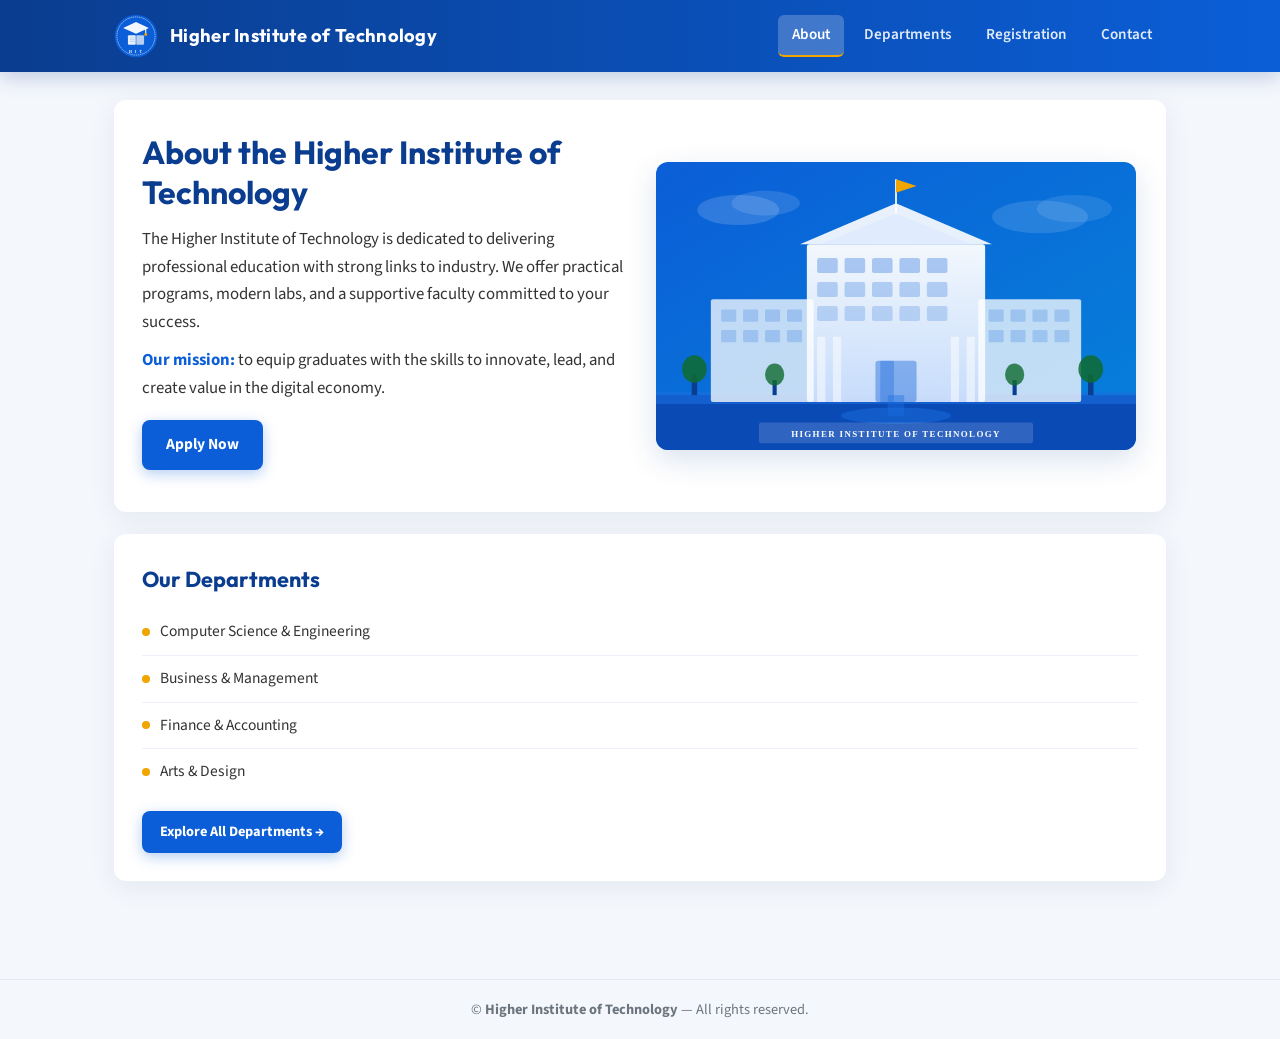
<file: index.html>
<!doctype html>
<html lang="en">
<head>
  <meta charset="utf-8" />
  <meta name="viewport" content="width=device-width, initial-scale=1" />
  <title>Higher Institute of Technology — About</title>
  <link rel="stylesheet" href="css/styles.css">
</head>
<body>

  <header class="header">
    <div class="container">
      <div class="brand">
        <img src="images/logo.svg" alt="Higher Institute of Technology Logo">
        Higher Institute of Technology
      </div>
      <nav>
        <a href="index.html" class="active">About</a>
        <a href="departments.html">Departments</a>
        <a href="register.html">Registration</a>
        <a href="contact.html">Contact</a>
      </nav>
    </div>
  </header>

  <main class="container">

    <section class="card hero" aria-labelledby="about-heading">
      <div class="hero-text">
        <h1 id="about-heading">About the Higher Institute of Technology</h1>
        <p>
          The Higher Institute of Technology is dedicated to delivering professional education
          with strong links to industry. We offer practical programs, modern labs, and a
          supportive faculty committed to your success.
        </p>
        <p>
          <span class="highlight">Our mission:</span> to equip graduates with the skills to
          innovate, lead, and create value in the digital economy.
        </p>
        <p style="margin-top: 18px;">
          <a class="cta" href="register.html">Apply Now</a>
        </p>
      </div>
      <div class="hero-img">
        <img src="images/hero.svg" alt="Higher Institute of Technology campus illustration">
      </div>
    </section>

    <section class="card" aria-labelledby="depts-heading">
      <h2 id="depts-heading">Our Departments</h2>
      <ul class="quick-depts">
        <li>Computer Science &amp; Engineering</li>
        <li>Business &amp; Management</li>
        <li>Finance &amp; Accounting</li>
        <li>Arts &amp; Design</li>
      </ul>
      <p style="margin-top: 16px;">
        <a class="cta" href="departments.html" style="font-size:0.9rem; padding:9px 18px;">
          Explore All Departments →
        </a>
      </p>
    </section>

  </main>

  <footer class="footer">
    © <strong>Higher Institute of Technology</strong> — All rights reserved.
  </footer>

</body>
</html>
</file>
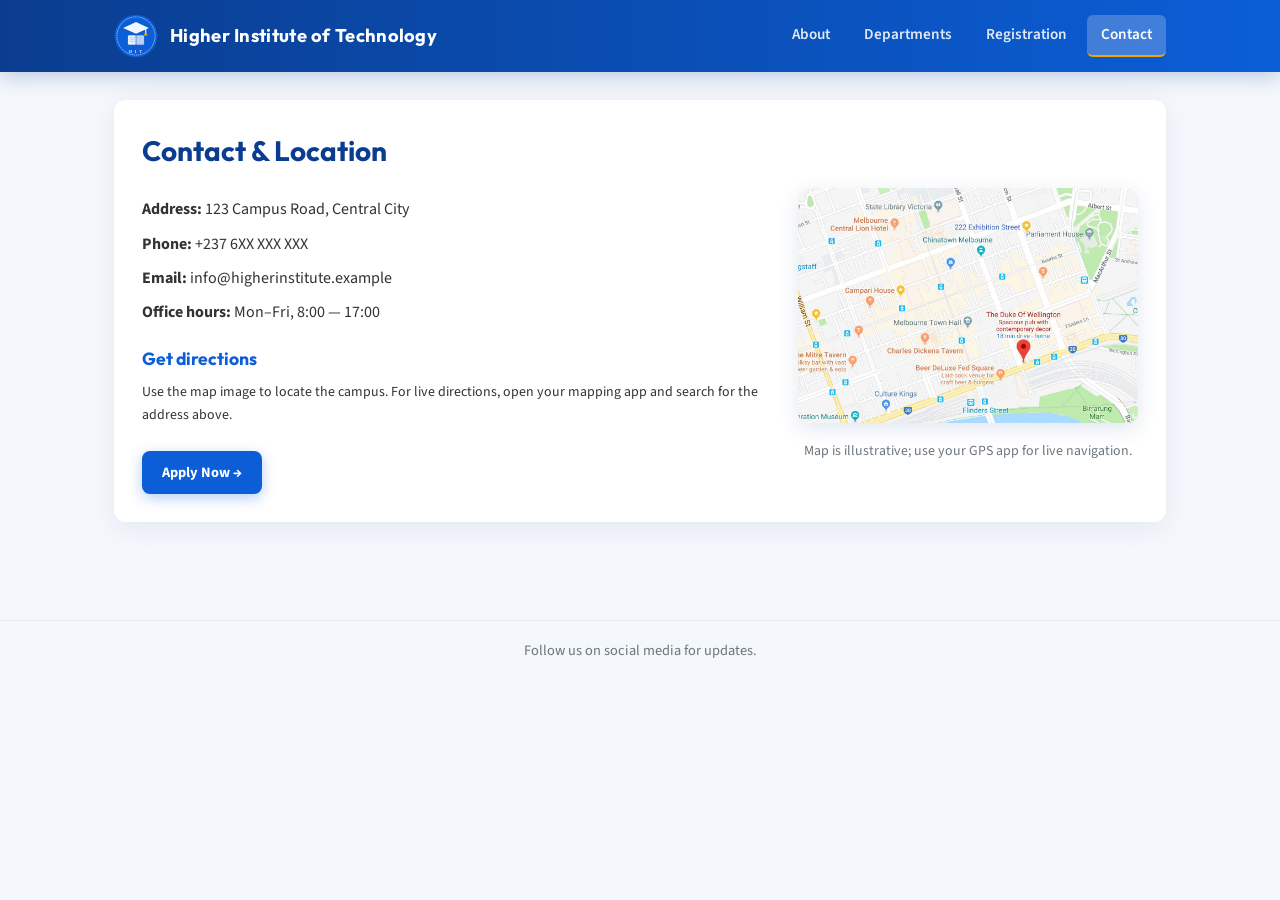
<file: contact.html>
<!doctype html>
<html lang="en">
<head>
  <meta charset="utf-8" />
  <meta name="viewport" content="width=device-width, initial-scale=1" />
  <title>Higher Institute of Technology — Contact</title>
  <link rel="stylesheet" href="css/styles.css">
</head>
<body>

  <header class="header">
    <div class="container">
      <div class="brand">
        <img src="images/logo.svg" alt="Higher Institute of Technology Logo">
        Higher Institute of Technology
      </div>
      <nav>
        <a href="index.html">About</a>
        <a href="departments.html">Departments</a>
        <a href="register.html">Registration</a>
        <a href="contact.html" class="active">Contact</a>
      </nav>
    </div>
  </header>

  <main class="container">

    <section class="card" aria-labelledby="contact-heading">
      <h1 id="contact-heading">Contact &amp; Location</h1>

      <div class="contact-grid">
        <div class="contact-info">
          <p><strong>Address:</strong> 123 Campus Road, Central City</p>
          <p><strong>Phone:</strong> +237 6XX XXX XXX</p>
          <p><strong>Email:</strong> info@higherinstitute.example</p>
          <p><strong>Office hours:</strong> Mon–Fri, 8:00 — 17:00</p>

          <h3>Get directions</h3>
          <p class="note">
            Use the map image to locate the campus. For live directions, open your mapping
            app and search for the address above.
          </p>

          <div style="margin-top: 24px;">
            <a class="cta" href="register.html" style="font-size:0.9rem; padding:10px 20px;">
              Apply Now →
            </a>
          </div>
        </div>

        <div style="text-align: center;">
          <img src="images/map.png"
               alt="Map showing campus location"
               style="width:100%; max-width:340px; border-radius:10px;
                      box-shadow:0 6px 20px rgba(10,61,143,0.12);">
          <p class="note" style="margin-top: 8px;">
            Map is illustrative; use your GPS app for live navigation.
          </p>
        </div>
      </div>
    </section>

  </main>

  <footer class="footer">
    Follow us on social media for updates.
  </footer>

</body>
</html>
</file>
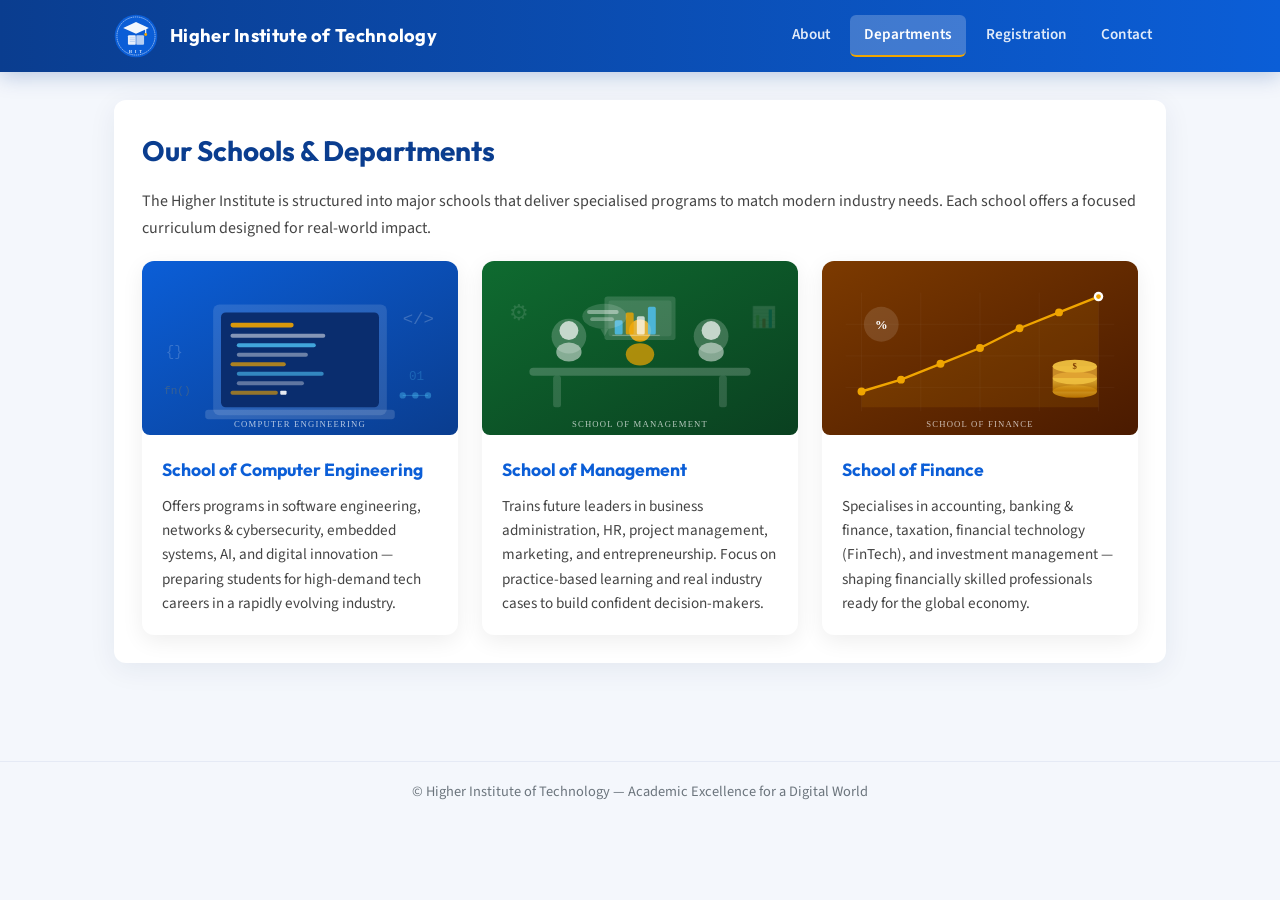
<file: departments.html>
<!doctype html>
<html lang="en">
<head>
  <meta charset="utf-8" />
  <meta name="viewport" content="width=device-width, initial-scale=1" />
  <title>Higher Institute of Technology — Departments</title>
  <link rel="stylesheet" href="css/styles.css">
</head>
<body>

  <header class="header">
    <div class="container">
      <div class="brand">
        <img src="images/logo.svg" alt="Higher Institute of Technology Logo">
        Higher Institute of Technology
      </div>
      <nav>
        <a href="index.html">About</a>
        <a href="departments.html" class="active">Departments</a>
        <a href="register.html">Registration</a>
        <a href="contact.html">Contact</a>
      </nav>
    </div>
  </header>

  <main class="container">

    <section class="card" aria-labelledby="dept-heading">
      <h1 id="dept-heading">Our Schools &amp; Departments</h1>
      <p style="margin-bottom: 20px; color: #444;">
        The Higher Institute is structured into major schools that deliver specialised programs
        to match modern industry needs. Each school offers a focused curriculum designed for
        real-world impact.
      </p>

      <div class="dept-grid">

        <!-- School 1: Computer Engineering -->
        <div class="dept-card">
          <img src="images/dept-cs.svg" alt="Computer Engineering department illustration">
          <div class="dept-card-body">
            <h3>School of Computer Engineering</h3>
            <p>
              Offers programs in software engineering, networks &amp; cybersecurity, embedded
              systems, AI, and digital innovation — preparing students for high-demand tech
              careers in a rapidly evolving industry.
            </p>
          </div>
        </div>

        <!-- School 2: Management -->
        <div class="dept-card">
          <img src="images/dept-management.svg" alt="School of Management department illustration">
          <div class="dept-card-body">
            <h3>School of Management</h3>
            <p>
              Trains future leaders in business administration, HR, project management, marketing,
              and entrepreneurship. Focus on practice-based learning and real industry cases to
              build confident decision-makers.
            </p>
          </div>
        </div>

        <!-- School 3: Finance -->
        <div class="dept-card">
          <img src="images/dept-finance.svg" alt="School of Finance department illustration">
          <div class="dept-card-body">
            <h3>School of Finance</h3>
            <p>
              Specialises in accounting, banking &amp; finance, taxation, financial technology
              (FinTech), and investment management — shaping financially skilled professionals
              ready for the global economy.
            </p>
          </div>
        </div>

      </div>
    </section>

  </main>

  <footer class="footer">
    © Higher Institute of Technology — Academic Excellence for a Digital World
  </footer>

</body>
</html>
</file>
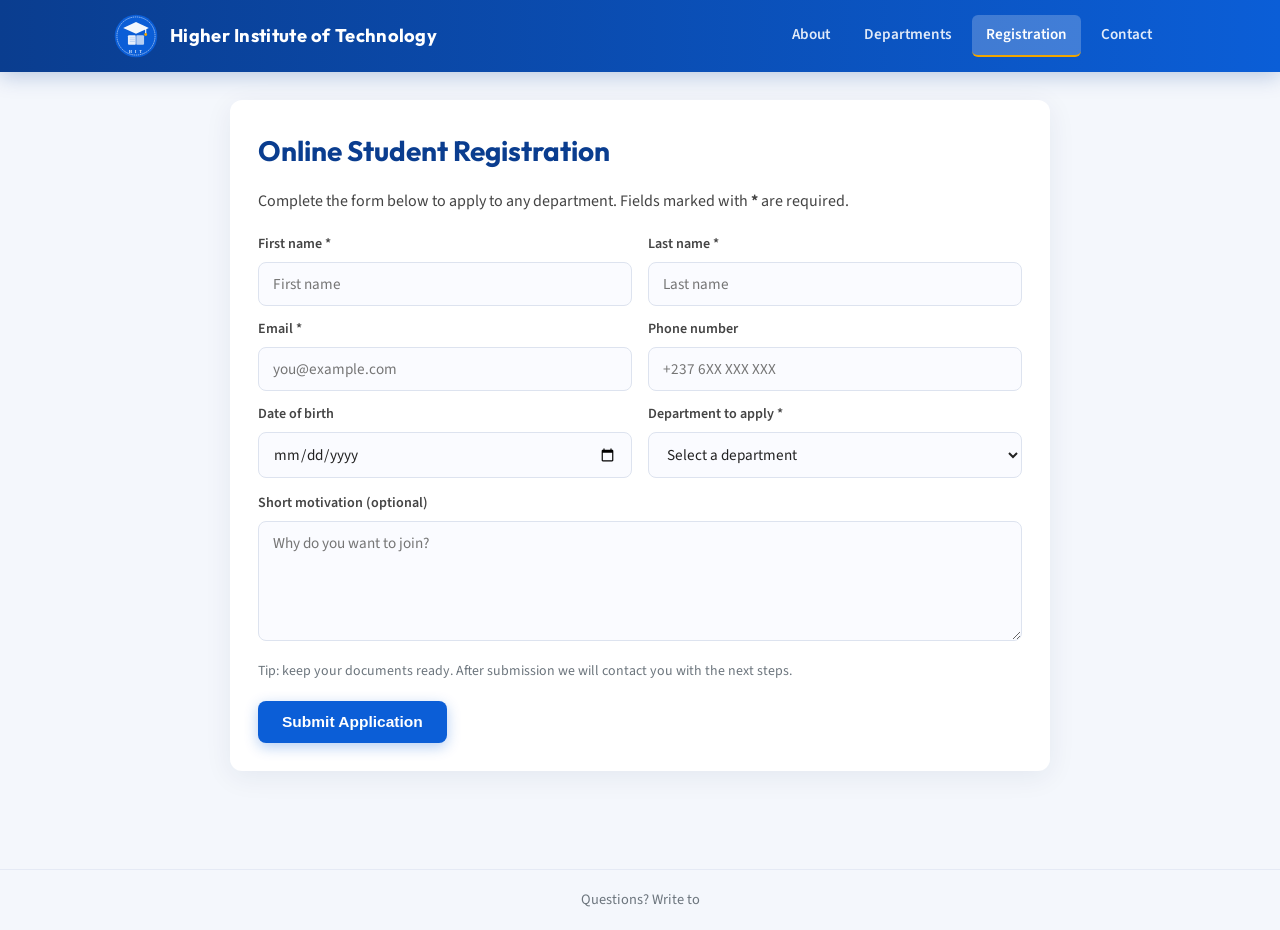
<file: register.html>
<!doctype html>
<html lang="en">
<head>
  <meta charset="utf-8" />
  <meta name="viewport" content="width=device-width, initial-scale=1" />
  <title>Higher Institute of Technology — Registration</title>
  <link rel="stylesheet" href="css/styles.css">
</head>
<body>

  <header class="header">
    <div class="container">
      <div class="brand">
        <img src="images/logo.svg" alt="Higher Institute of Technology Logo">
        Higher Institute of Technology
      </div>
      <nav>
        <a href="index.html">About</a>
        <a href="departments.html">Departments</a>
        <a href="register.html" class="active">Registration</a>
        <a href="contact.html">Contact</a>
      </nav>
    </div>
  </header>

  <main class="container">

    <section class="card" style="max-width: 820px; margin-left: auto; margin-right: auto;"
             aria-labelledby="reg-heading">
      <h1 id="reg-heading">Online Student Registration</h1>
      <p style="margin-bottom: 18px; color: #444;">
        Complete the form below to apply to any department. Fields marked with <strong>*</strong>
        are required.
      </p>

      <!-- NOTE: Update the action attribute with your real form endpoint (e.g. Formspree) -->
      <form action="#" method="post" id="registration-form" novalidate>

        <div class="form-row">
          <div class="field">
            <label for="fname">First name *</label>
            <input id="fname" name="first_name" type="text" required placeholder="First name">
          </div>
          <div class="field">
            <label for="lname">Last name *</label>
            <input id="lname" name="last_name" type="text" required placeholder="Last name">
          </div>
        </div>

        <div class="form-row">
          <div class="field">
            <label for="email">Email *</label>
            <input id="email" name="email" type="email" required placeholder="you@example.com">
          </div>
          <div class="field">
            <label for="phone">Phone number</label>
            <input id="phone" name="phone" type="text" placeholder="+237 6XX XXX XXX">
          </div>
        </div>

        <div class="form-row">
          <div class="field">
            <label for="dob">Date of birth</label>
            <input id="dob" name="dob" type="date">
          </div>
          <div class="field">
            <label for="dept">Department to apply *</label>
            <select id="dept" name="department" required>
              <option value="">Select a department</option>
              <option>Computer Science &amp; Engineering</option>
              <option>Business &amp; Management</option>
              <option>Finance &amp; Accounting</option>
              <option>Arts &amp; Design</option>
            </select>
          </div>
        </div>

        <div style="margin-top: 14px;">
          <label for="about">Short motivation (optional)</label>
          <textarea id="about" name="motivation" placeholder="Why do you want to join?"></textarea>
        </div>

        <p class="note">
          Tip: keep your documents ready. After submission we will contact you with the next steps.
        </p>

        <div style="margin-top: 18px;">
          <button class="cta" type="submit">Submit Application</button>
        </div>

      </form>
    </section>

  </main>

  <footer class="footer">
    Questions? Write to <a href="admissions@higherinstitute.example"></a> 
  </footer>

</body>
</html>
</file>
<file: css/styles.css>
/* css/styles.css — shared styles for Higher Institute of Technology */

@import url('https://fonts.googleapis.com/css2?family=Outfit:wght@600;700&family=Source+Sans+3:wght@400;600;700&display=swap');

:root {
  --brand:       #0b5ed7;
  --brand-dark:  #0a3d8f;
  --accent:      #f0a500;
  --muted:       #6c757d;
  --bg:          #f4f7fc;
  --card:        #ffffff;
  --radius:      12px;
  --maxw:        1100px;
  font-family: 'Source Sans 3', system-ui, -apple-system, sans-serif;
}

* { box-sizing: border-box; margin: 0; padding: 0; }

body {
  background: var(--bg);
  color: #1a1a2e;
  line-height: 1.65;
}

/* ── HEADER ── */
.header {
  background: linear-gradient(90deg, var(--brand-dark) 0%, var(--brand) 100%);
  color: white;
  padding: 14px 0;
  box-shadow: 0 4px 20px rgba(10, 61, 143, 0.25);
  position: sticky;
  top: 0;
  z-index: 100;
}

.header .container {
  display: flex;
  align-items: center;
  justify-content: space-between;
  gap: 16px;
  flex-wrap: wrap;
}

.brand {
  display: flex;
  align-items: center;
  gap: 12px;
  font-family: 'Outfit', sans-serif;
  font-size: 1.15rem;
  font-weight: 700;
  letter-spacing: 0.3px;
}

.brand img {
  height: 44px;
  width: 44px;
}

nav {
  display: flex;
  gap: 6px;
  flex-wrap: wrap;
}

nav a {
  color: rgba(255, 255, 255, 0.88);
  text-decoration: none;
  font-weight: 600;
  font-size: 0.95rem;
  padding: 7px 14px;
  border-radius: 6px;
  transition: background 0.2s, color 0.2s;
}

nav a:hover,
nav a.active {
  background: rgba(255, 255, 255, 0.18);
  color: #ffffff;
}

nav a.active {
  background: rgba(255, 255, 255, 0.22);
  border-bottom: 2px solid var(--accent);
}

/* ── LAYOUT ── */
.container {
  max-width: var(--maxw);
  margin: 0 auto;
  padding: 0 24px;
}

main.container {
  padding-top: 28px;
  padding-bottom: 40px;
}

/* ── CARD ── */
.card {
  background: var(--card);
  padding: 28px;
  border-radius: var(--radius);
  box-shadow: 0 6px 28px rgba(12, 40, 80, 0.07);
  margin-bottom: 22px;
}

/* ── HERO (index page) ── */
.hero {
  display: flex;
  gap: 32px;
  align-items: center;
  padding: 32px 28px;
}

.hero-text { flex: 1; }

.hero-text h1 {
  font-family: 'Outfit', sans-serif;
  font-size: 2rem;
  color: var(--brand-dark);
  line-height: 1.25;
  margin-bottom: 14px;
}

.hero-text p {
  font-size: 1.05rem;
  color: #333;
  margin-bottom: 10px;
}

.hero-img {
  flex: 1;
  min-width: 0;
}

.hero-img img {
  width: 100%;
  max-width: 480px;
  border-radius: var(--radius);
  box-shadow: 0 10px 30px rgba(10, 61, 143, 0.15);
  display: block;
}

.highlight {
  color: var(--brand);
  font-weight: 700;
}

/* ── DEPARTMENTS ── */
.dept-grid {
  display: grid;
  grid-template-columns: repeat(auto-fit, minmax(280px, 1fr));
  gap: 24px;
  margin-top: 16px;
}

.dept-card {
  background: var(--card);
  border-radius: var(--radius);
  box-shadow: 0 6px 22px rgba(0, 0, 0, 0.07);
  overflow: hidden;
  transition: transform 0.25s ease, box-shadow 0.25s ease;
}

.dept-card:hover {
  transform: translateY(-6px);
  box-shadow: 0 14px 32px rgba(0, 0, 0, 0.12);
}

.dept-card img {
  width: 100%;
  display: block;
}

.dept-card-body {
  padding: 20px;
}

.dept-card-body h3 {
  font-family: 'Outfit', sans-serif;
  color: var(--brand);
  font-size: 1.1rem;
  margin-bottom: 10px;
}

.dept-card-body p {
  color: #444;
  font-size: 0.95rem;
  line-height: 1.6;
}

/* ── QUICK DEPTS (homepage list) ── */
.quick-depts {
  list-style: none;
  padding: 0;
}

.quick-depts li {
  padding: 10px 0;
  border-bottom: 1px solid #edf0f7;
  color: #333;
  font-size: 0.97rem;
  display: flex;
  align-items: center;
  gap: 10px;
}

.quick-depts li::before {
  content: '';
  display: inline-block;
  width: 8px;
  height: 8px;
  border-radius: 50%;
  background: var(--accent);
  flex-shrink: 0;
}

.quick-depts li:last-child { border-bottom: none; }

/* ── SECTION HEADINGS ── */
h1, h2 {
  font-family: 'Outfit', sans-serif;
  color: var(--brand-dark);
}

h1 { font-size: 1.75rem; margin-bottom: 14px; }
h2 { font-size: 1.35rem; margin-bottom: 12px; }

/* ── CTA BUTTON ── */
a.cta,
button.cta {
  display: inline-block;
  padding: 12px 24px;
  border-radius: 8px;
  border: 0;
  background: var(--brand);
  color: white;
  font-weight: 700;
  font-size: 0.97rem;
  cursor: pointer;
  text-decoration: none;
  transition: background 0.2s, box-shadow 0.2s;
  box-shadow: 0 4px 14px rgba(11, 94, 215, 0.3);
}

a.cta:hover,
button.cta:hover {
  background: var(--brand-dark);
  box-shadow: 0 6px 18px rgba(11, 94, 215, 0.4);
}

/* ── FORMS ── */
.form-row {
  display: flex;
  gap: 16px;
  flex-wrap: wrap;
  margin-top: 12px;
}

.form-row .field { flex: 1; min-width: 160px; }

label {
  display: block;
  font-size: 0.88rem;
  font-weight: 600;
  margin-bottom: 6px;
  color: #444;
}

input[type=text],
input[type=email],
input[type=date],
select,
textarea {
  width: 100%;
  padding: 10px 14px;
  border-radius: 8px;
  border: 1.5px solid #dde3ef;
  background: #fafbff;
  font-family: inherit;
  font-size: 0.95rem;
  color: #222;
  transition: border-color 0.2s, box-shadow 0.2s;
}

input:focus,
select:focus,
textarea:focus {
  outline: none;
  border-color: var(--brand);
  box-shadow: 0 0 0 3px rgba(11, 94, 215, 0.1);
}

textarea { min-height: 120px; resize: vertical; }

.note {
  font-size: 0.87rem;
  color: var(--muted);
  margin-top: 10px;
}

/* ── CONTACT ── */
.contact-grid {
  display: grid;
  grid-template-columns: 1fr 340px;
  gap: 24px;
  align-items: start;
  margin-top: 14px;
}

.contact-info p { margin: 8px 0; color: #333; }

.contact-info h3 {
  font-family: 'Outfit', sans-serif;
  color: var(--brand);
  font-size: 1.1rem;
  margin: 18px 0 8px;
}

/* ── FOOTER ── */
.footer {
  margin-top: 36px;
  padding: 18px 0;
  color: var(--muted);
  text-align: center;
  font-size: 0.9rem;
  border-top: 1px solid #e5eaf5;
}

/* ── RESPONSIVE ── */
@media (max-width: 800px) {
  .hero {
    flex-direction: column;
    padding: 20px;
  }

  .hero-img img { max-width: 100%; }

  .contact-grid {
    grid-template-columns: 1fr;
  }

  .brand { font-size: 1rem; }

  nav a { padding: 6px 10px; font-size: 0.88rem; }
}

@media (max-width: 500px) {
  .card { padding: 18px; }
  h1 { font-size: 1.45rem; }
}
</file>
